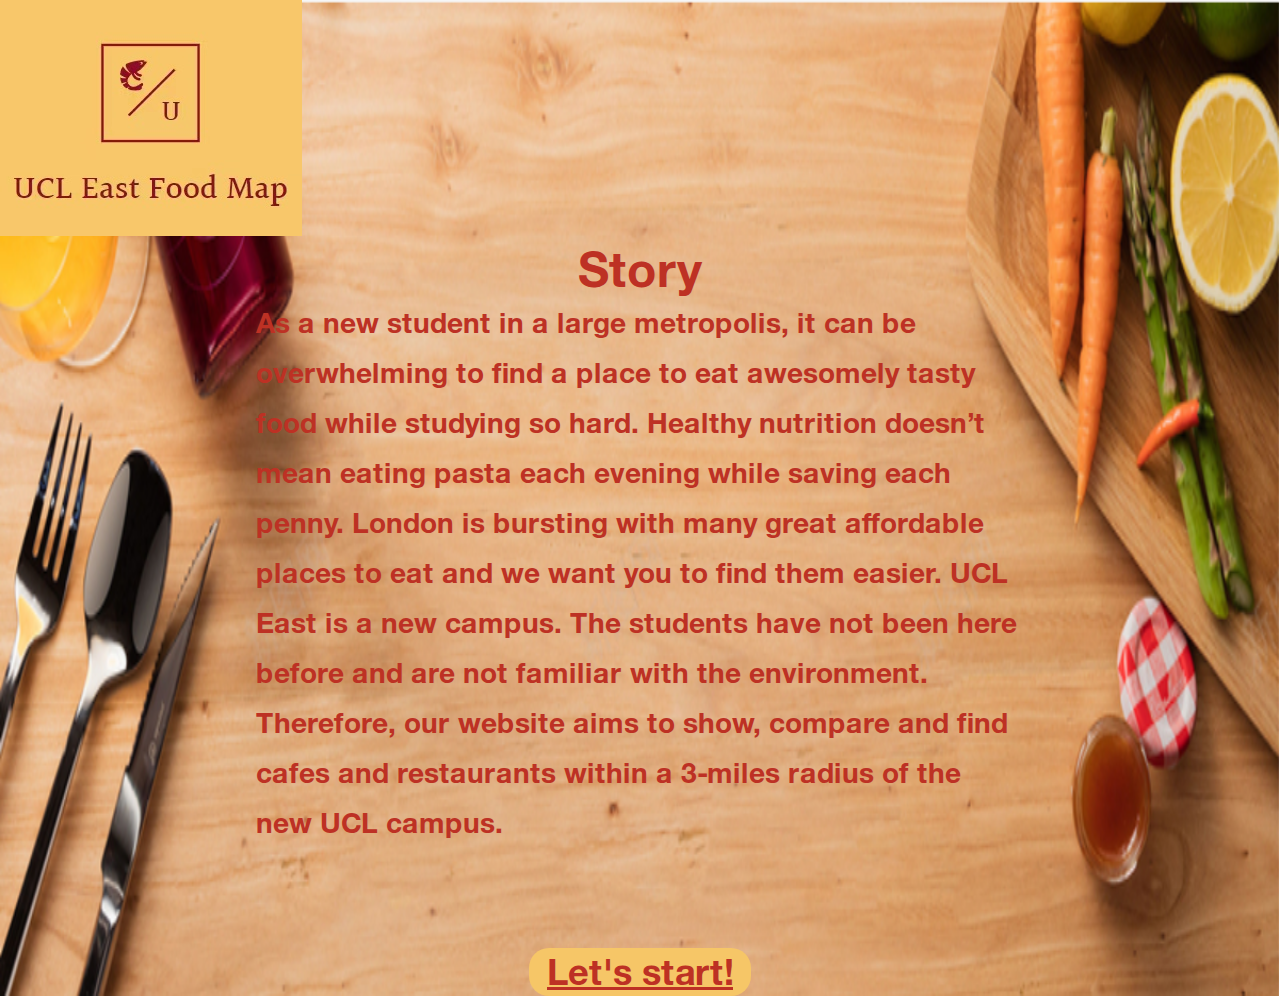
<file: index.html>
<!DOCTYPE html>
<html lang="en">

<head>
    <meta charset="UTF-8">
    <meta http-equiv="X-UA-Compatible" content="IE=edge">
    <meta name="viewport" content="width=device-width, initial-scale=1.0">
    <link rel="stylesheet" href="./css/common.css">
    <link rel="stylesheet" href="./css/index.css">
    <title>index</title>
</head>

<body>
    <div class="container">
        <img src="./images/home/logo.jpg" alt="logo">
        <div class="centerContainer d-flex just-content-center flex-direction-column align-items-center">
            <h1>Story</h1>
            <p>
                As a new student in a large metropolis, it can be overwhelming to find a place to eat awesomely tasty
                food while studying so hard. Healthy nutrition doesn’t mean eating pasta each evening while saving each
                penny. London is bursting with many great affordable places to eat and we want you to find them easier.
                UCL East is a new campus. The students have not been here before and are not familiar with the
                environment. Therefore, our website aims to show, compare and find cafes and restaurants within a
                3-miles radius of the new UCL campus.
            </p>
        </div>
        <div class="d-flex just-content-center footer">
            <button id="linkbutton" class="button tolink">Let's start!</button>
        </div>
    </div>

    <script src="./js/jquery-3.6.1.min.js"></script>
    <script>
        ~function(){
            let linkButton = $('#linkbutton');
            linkButton.click(function () {
                window.open('./map.html','_self');
            })
        }()
    </script>
</body>

</html>
</file>
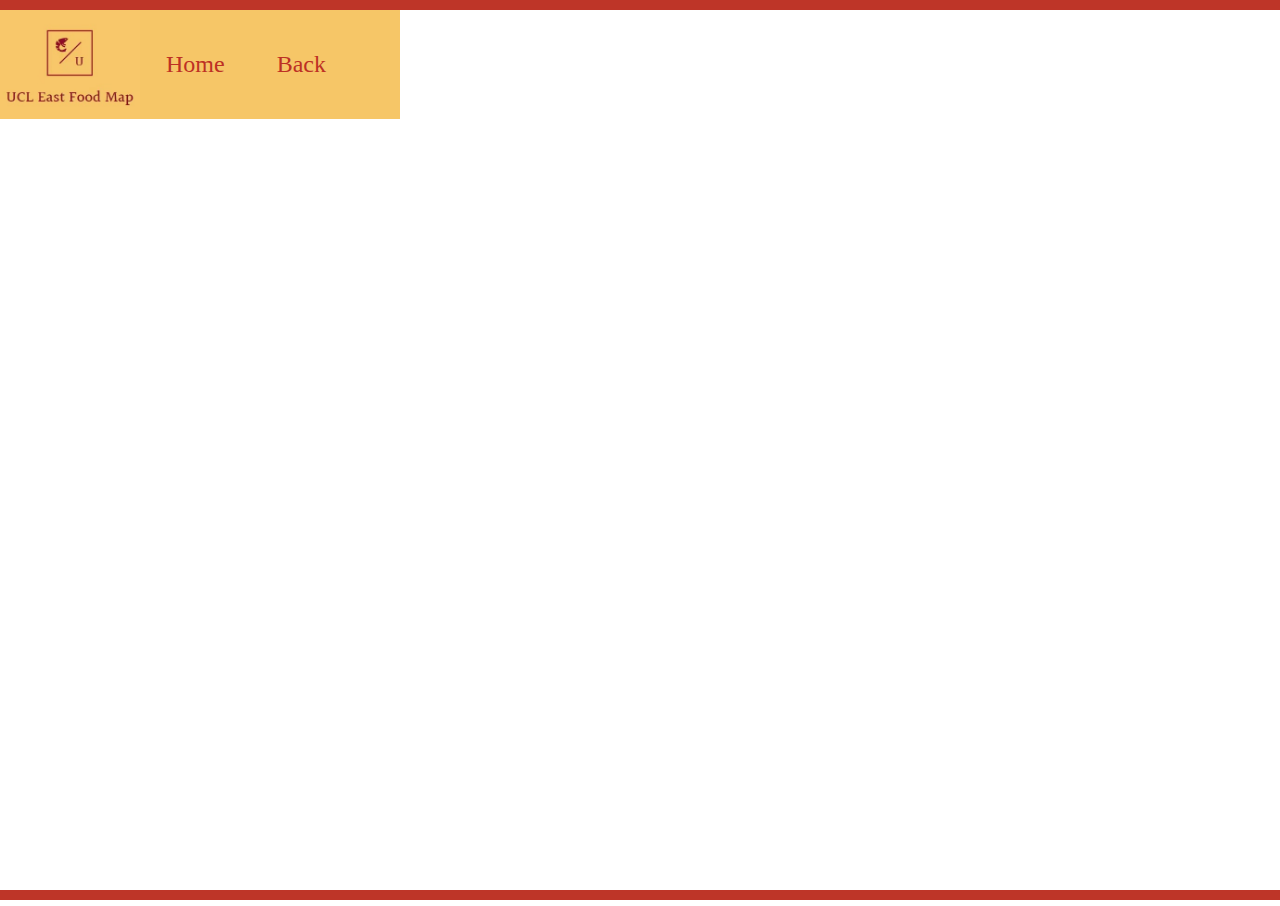
<file: details.html>
<!DOCTYPE html>
<html lang="en">

<head>
    <meta charset="UTF-8">
    <meta http-equiv="X-UA-Compatible" content="IE=edge">
    <meta name="viewport" content="width=device-width, initial-scale=1.0">
    <title>detailds</title>
    <link rel="stylesheet" href="./css/common.css">
    <link rel="stylesheet" href="./css/details.css">
</head>

<body>
    <div class="detailsContainer">
        <header class="d-flex align-items-center">
            <img width="140" src="./images/home/logo.jpg" alt="logo">
            <p id="home">Home</p>
            <p id="back">Back</p>
        </header>

        <section>
            <iframe style="width: 100%;height: 87vh;" id="iframe"  frameborder="0"></iframe>
        </section>
    </div>

    <script src="./js/jquery-3.6.1.min.js"></script>
    <script>
        let baseUrl = 'http://127.0.0.1:3100/';
        let  = '';
        url = location.search.split("?")[1].split('&');
        let lat = url[0].split('=')[1];
        let lng = url[1].split('=')[1];
        $.ajax({
            url: `${baseUrl}query/?lat=${lat}&lng=${lng}` ,
            type: "get",
            dataType: "json",
            success: function ({url}) {
                console.log(url);
                let iframe =document.querySelector('#iframe');
                iframe.src = url;
            }
        });

    </script>

    <script>





        $('#home').click(() => {
            window.open('./index.html', "_self");
        });
        $('#back').click(() => {
            window.open('./map.html', "_self");
        });
    </script>
</body>

</html>
</file>
<file: css/common.css>
*{
    margin: 0;
    padding: 0;
}

@font-face {
    font-family: "SZX";
    src: url('../font/Bold.woff2');
}


.d-flex{
    display: flex;
}

.just-content-center{
    justify-content: center;
}

.flex-direction-column{
    flex-direction: column;
}

.align-items-center{
    align-items: center;
}



.button{
    font-family: "SZX";
    border: none;
}
</file>
<file: css/index.css>
.container{
    margin: 0;
    padding: 0;
    background-image: url('../images/home/backimg.png');
    background-repeat: no-repeat;
    background-size: 100% 100%;
    background-position-x: right;
}
.centerContainer p{
    font-family: 'SZX';
    width: 60%;
    line-height: 50px;
    letter-spacing: 0px;
    font-weight: 700;
    font-size: 28px;
    color: rgba(189,49,36,1);
}

.centerContainer h1{
    font-family: 'SZX';
    font-size: 48px;
    font-weight: 700;
    color: rgba(189,49,36,1);
}

.container .tolink{
    background: rgb(246, 198, 103);
    cursor: pointer;
    padding: 2px 18px;
    border-radius: 20px;
    font-size: 36px;
    color: rgb(189, 49, 36);
    text-decoration: underline;
}

.container .footer{
    margin-top: 100px;
}
</file>
<file: css/details.css>
.detailsContainer{
    width: 100vw;
    height: 100vh;
    box-sizing: border-box;
    border-bottom: 10px solid #be3528;
    border-top: 10px solid #be3528;
    position: relative;
}

.detailsContainer header{
    width: 400px;
    background-color: rgb(246, 198, 103);
}

.detailsContainer header p{
    color: rgb(189, 49, 36);
    cursor: pointer;
    font-size: 24px;
    padding: 26px;
}
</file>
